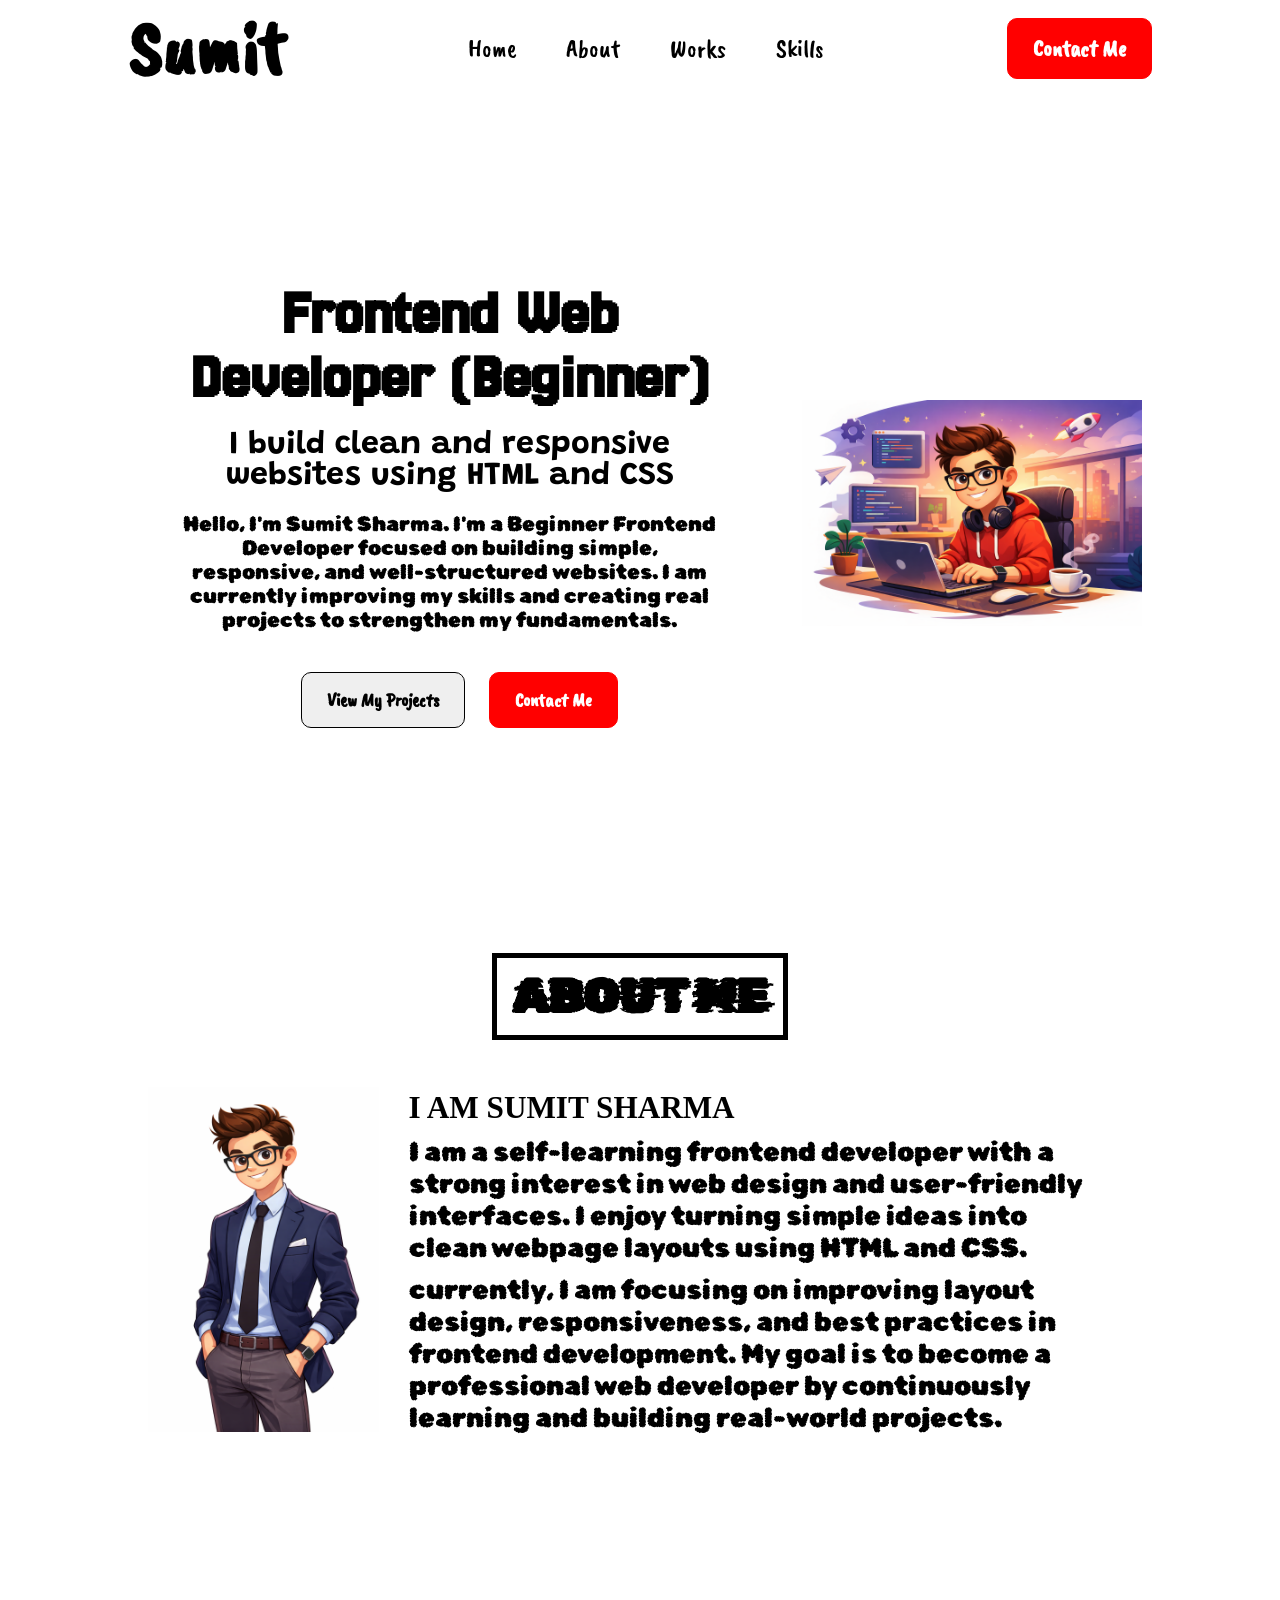
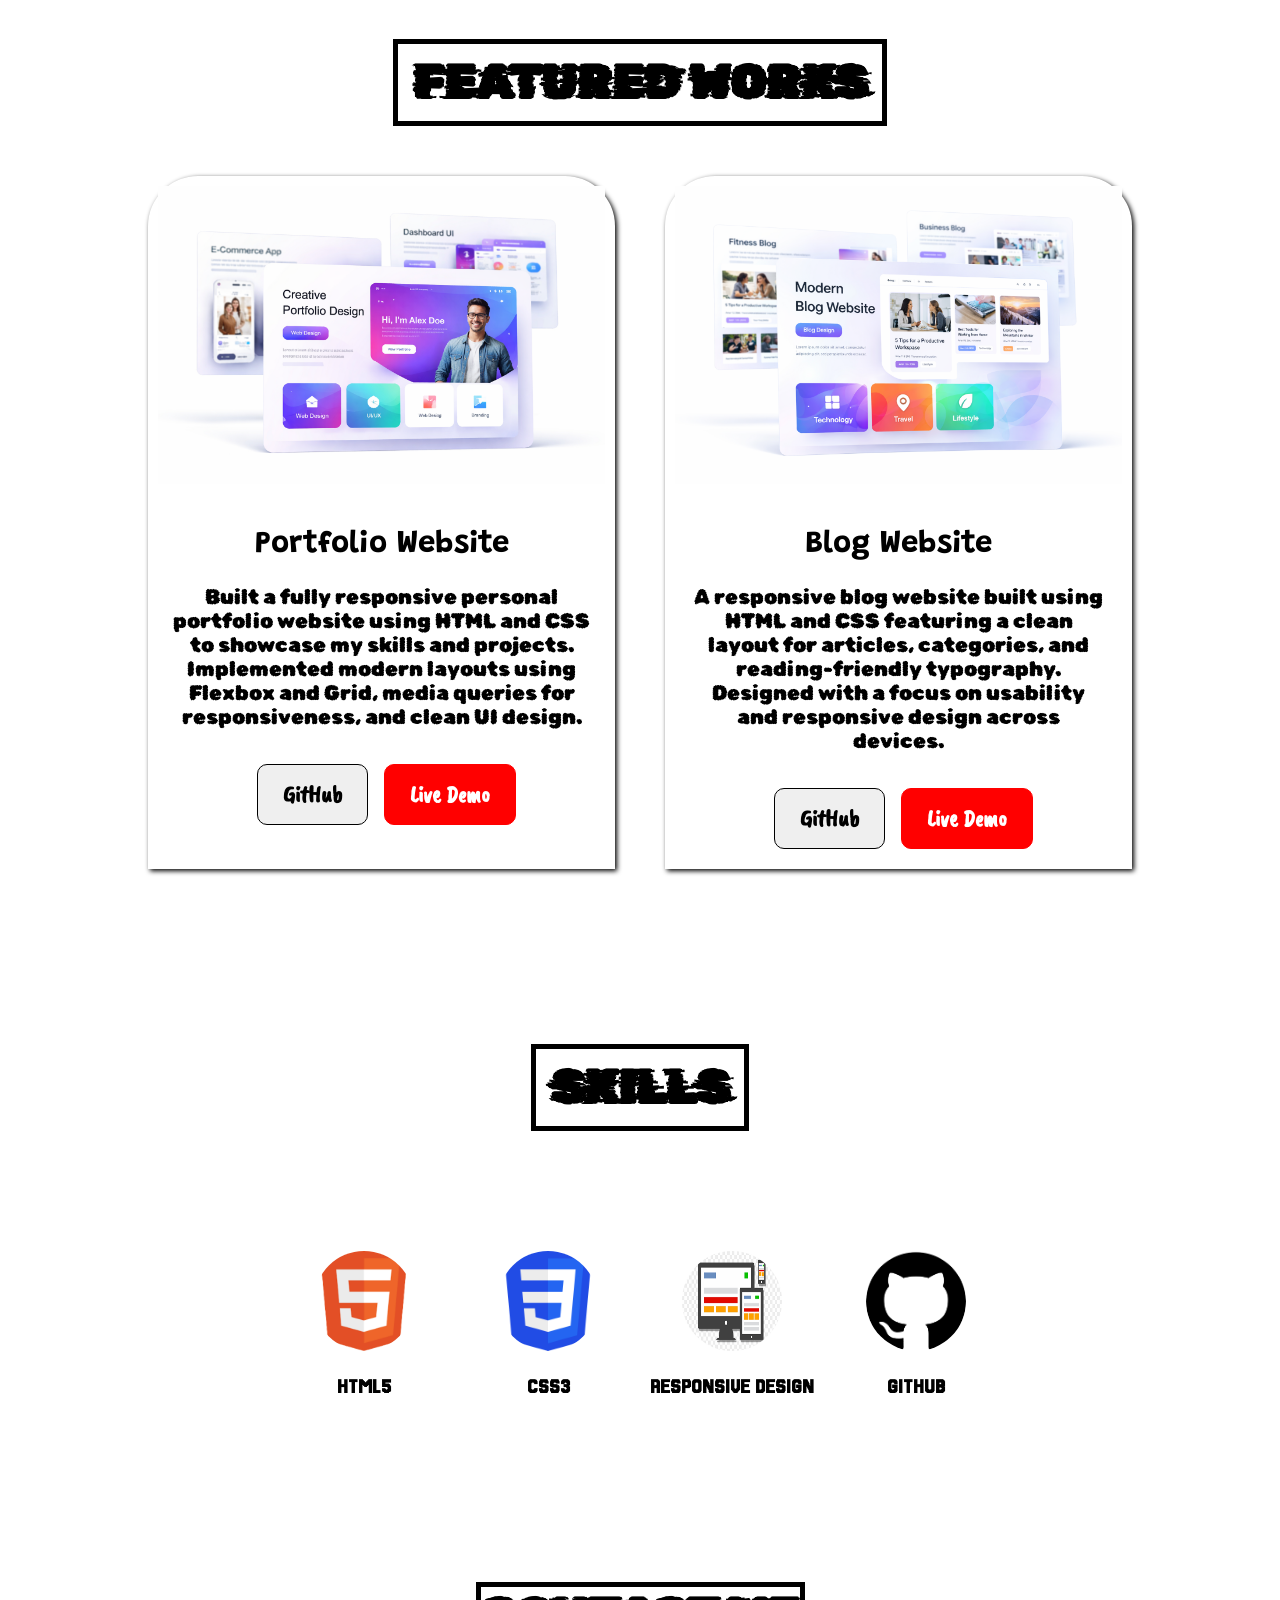
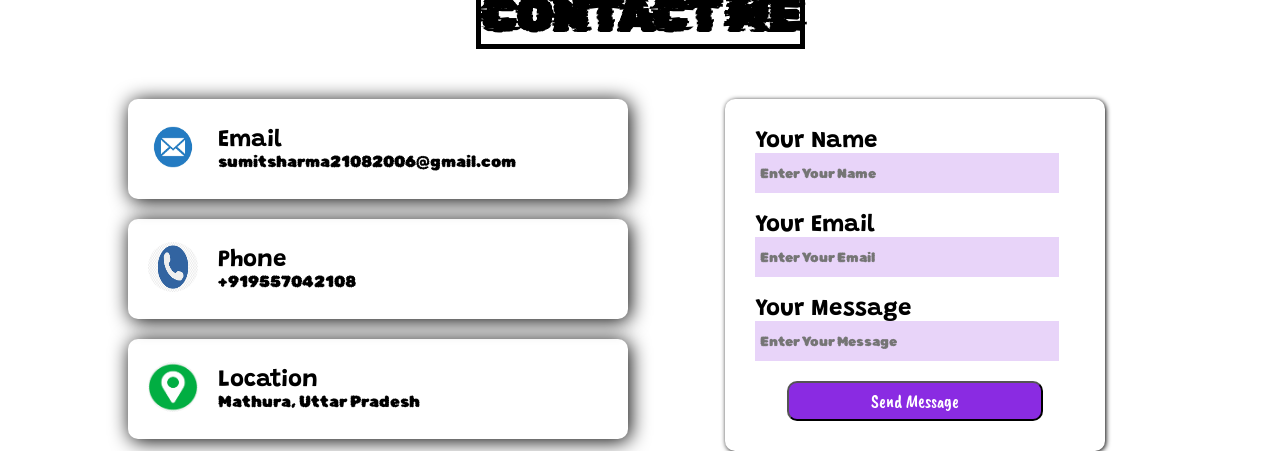
<file: index.html>
<!DOCTYPE html>
<html lang="en">

<head>
    <meta charset="UTF-8">
    <meta name="viewport" content="width=device-width, initial-scale=1.0">
    <title>Portfolio - Sumit Sharma</title>
    <link rel="stylesheet" href="CSS/style.css">
    <style>
        @import url('https://fonts.googleapis.com/css2?family=Caveat+Brush&display=swap');
        @import url('https://fonts.googleapis.com/css2?family=Jersey+25&display=swap');
    </style>
    <style>
        @import url('https://fonts.googleapis.com/css2?family=Grandstander:ital,wght@0,100..900;1,100..900&family=Jersey+25&family=Mansalva&family=Permanent+Marker&family=Rubik+Bubbles&family=Rubik+Glitch&display=swap');
    </style>
</head>

<body>

    <div class="container">
        <!-- NAVBAR -->
        <nav class="navbar">
            <div class="name">Sumit</div>
            <div class="menu">
                <ul>
                    <li><a href="#home">Home</a></li>
                    <li><a href="#about">About</a></li>
                    <li><a href="#work">Works</a></li>
                    <li><a href="#skill">Skills</a></li>
                </ul>
            </div>
            <div class="contact-button"><a href="#contact">Contact Me</a></div>
        </nav>

        <!-- HERO-SECTION -->
        <section class="hero" id="home">
            <div class="text">
                <h1>Frontend Web Developer (Beginner)</h1>
                <h2>I build clean and responsive websites using HTML and CSS</h2>
                <P>Hello, I'm Sumit Sharma. I'm a Beginner Frontend Developer focused on building simple, responsive,
                    and well-structured websites. I am currently improving my skills and creating real projects to
                    strengthen my fundamentals.</P>
                <div class="buttons">
                    <button class="project-button"><a href="#work">View My Projects</a></button>
                    <button class="contact-button"><a href="#contact">Contact Me</a></button>
                </div>
            </div>
            <div class="image"><img src="heroimage.png" alt=""></div>
        </section>

        <!-- ABOUT-SECTION -->
        <section class="about" id="about">
            <div class="about-heading">ABOUT ME</div>
            <div class="about-content">
                <div class="about-image"><img src="aboutimage.png" alt=""></div>
                <div class="about-text">
                    <p class="my-name">I AM SUMIT SHARMA</p>
                    <p class="about-desc">I am a self-learning frontend developer with a strong interest in web design
                        and user-friendly
                        interfaces. I enjoy turning simple ideas into clean webpage layouts using HTML and CSS.</p>
                    <p class="about-desc">currently, I am focusing on improving layout design, responsiveness, and best
                        practices in
                        frontend development. My goal is to become a professional web developer by continuously learning
                        and building real-world projects.</p>
                </div>

            </div>
        </section>

        <!-- PROJECTS-SECTION -->
        <section class="Featured-Work" id="work">
            <div class="Work-Heading">
                FEATURED WORKS
            </div>
            <div class="projects">
                <div class="project-type">
                    <div class="project-image"><img src="portfoliopic.png" alt=""></div>
                    <div class="project-text">
                        <div class="project-heading">
                            <h2>Portfolio Website</h2>
                        </div>
                        <div class="project-description">Built a fully responsive personal portfolio website using HTML
                            and CSS to showcase my skills and projects. Implemented modern layouts using Flexbox and
                            Grid, media queries for responsiveness, and clean UI design.</div>
                        <div class="buttons">
                            <button class="github-button"><a
                                    href="https://github.com/Sumit-00621/Portfolio-Sumit-Sharma.git">GitHub</a></button>
                            <button class="live-demo"><a
                                    href="https://sumit-00621.github.io/Portfolio-Sumit-Sharma/">Live Demo</a></button>
                        </div>
                    </div>

                </div>

                <div class="project-type">
                    <div class="project-image"><img src="blogwebsitepic.png" alt=""></div>
                    <div class="project-text">
                        <div class="project-heading">
                            <h2>Blog Website</h2>
                        </div>
                        <div class="project-description">A responsive blog website built using HTML and CSS featuring a
                            clean layout for articles, categories, and reading-friendly typography. Designed with a
                            focus on usability and responsive design across devices.</div>
                        <div class="buttons">
                            <button class="github-button"><a href="https://github.com/Sumit-00621/Blog-Website.git"
                                    target="_blank">GitHub</a></button>
                            <button class="live-demo"><a href="https://sumit-00621.github.io/Blog-Website/"
                                    target="_blank">Live
                                    Demo</a></button>
                        </div>
                    </div>

                </div>

            </div>
        </section>

        <!-- SKILLS-SECTION -->
        <section class="skills" id="skill">
            <div class="skills-heading">SKILLS</div>
            <div class="skill-type">
                <div class="skills-names">
                    <div class="simage"><img src="htmllogo.png" alt=""></div>
                    <div class="sname">HTML5</div>
                </div>

                <div class="skills-names">
                    <div class="simage"><img src="csslogo.png" alt=""></div>
                    <div class="sname">CSS3</div>
                </div>

                <div class="skills-names">
                    <div class="simage"><img src="responsive.png" alt=""></div>
                    <div class="sname">RESPONSIVE DESIGN</div>
                </div>

                <div class="skills-names">
                    <div class="simage"><img src="github.png" alt=""></div>
                    <div class="sname">GITHUB</div>
                </div>
            </div>
        </section>

        <!-- CONTACT-SECTION -->
        <section class="contact" id="contact">
            <div class="contact-heading">CONTACT ME</div>
            <div class="contact-content">
                <div class="contact-details">

                    <div class="details">
                        <div class="details-logo"><img src="emaillogo.png" alt=""></div>
                        <div class="details-desc">
                            <div class="details-name">Email</div>
                            <div class="details-address">sumitsharma21082006@gmail.com</div>
                        </div>
                    </div>

                    <div class="details">
                        <div class="details-logo"><img src="phonelogo.png" alt=""></div>
                        <div class="details-desc">
                            <div class="details-name">Phone</div>
                            <div class="details-address">+919557042108</div>
                        </div>
                    </div>

                    <div class="details">
                        <div class="details-logo"><img src="locationlogo.png" alt=""></div>
                        <div class="details-desc">
                            <div class="details-name">Location</div>
                            <div class="details-address">Mathura, Uttar Pradesh</div>
                        </div>
                    </div>
                </div>
                <div class="form">
                    <form class="form-start">
                        <div class="form-content">
                            <div class="label">
                                <label for="name">Your Name</label>
                            </div>
                            <div class="label-entry">
                                <input type="text" id="name" name="name" placeholder="Enter Your Name">
                            </div>
                        </div>
                        <div class="form-content">
                            <div class="label">
                                <label for="email">Your Email</label>
                            </div>
                            <div class="label-entry">
                                <input type="email" id="email" name="email" placeholder="Enter Your Email">
                            </div>
                        </div>
                        <div class="form-content">
                            <div class="label">
                                <label for="message">Your Message</label>
                            </div>
                            <div class="label-entry">
                                <input type="text-area" id="message" name="message" placeholder="Enter Your Message">
                            </div>
                        </div>

                        <div class="form-content">
                            <div class="send-message"><button>Send Message</button></div>
                        </div>
                    </form>
                </div>
            </div>
        </section>
    </div>

</body>

</html>
</file>
<file: CSS/style.css>
* {
    padding: 0;
    margin: 0;
    box-sizing: border-box;
    color: black;
    overflow: wrap;
}
html{
    scroll-behavior: smooth;
}

.container {
    background-color: white;
    width: 100%;
    height: 100%;
    display: grid;
    grid-template-columns: repeat(1, 1fr);
    gap: 15vh;
}

/* NAVBAR */
.navbar {
    font-family: "Caveat Brush", cursive;
    font-size: 1.2em;
    color: black;
    display: flex;
    justify-content: space-between;
    width: 80%;
    margin: auto;
    align-items: center;
    gap: 20px;
}

.name {
    font-size: 4em;
    font-weight: bolder;
}

.navbar ul {
    display: flex;
    list-style: none;
    gap: 50px;
    font-size: 1.3em;
    transition: all 0.3s eaes;
}

.navbar ul li:hover {
    transform: scale(1.1);
}

.contact-button {
    font-family: "Caveat Brush", cursive;
    font-size: 1.2em;
    border: 1px solid red;
    background-color: red;
    border-radius: 10px;
    padding: 15px 25px;
    font-weight: bold;
    transition: all 0.3s ease;
}

.contact-button:hover {
    transform: scale(0.8);
}


a {
    text-decoration: none;
    color: black;
}

.contact-button a {
    color: white;
}


/* HERO-SECTION */
.hero {
    display: flex;
    gap: 20px;
    justify-content: center;
    align-items: center;
    width: 80%;
    height: 100%;
    background-color: white;
    margin: auto;
}

.text {
    display: flex;
    flex-direction: column;
    gap: 20px;
    justify-content: center;
    align-items: center;
    padding: 50px;
    text-align: center;
}

.text h1 {
    font-family: "Jersey 25", sans-serif;
    font-size: 4em;
    font-weight: bolder;
}

.text h2 {
    font-family: "Grandstander";
    font-size: 2em;
    font-weight: bolder;
}

.text p {
    font-family: "Rubik Bubbles";
    font-weight: lighter;
    font-size: 1.3em;
}

.project-button {
    font-family: "Caveat Brush", cursive;
    font-size: 1.2em;
    border: 1px solid black;
    padding: 15px 25px;
    font-weight: bold;
    transition: all 0.3s ease-in;
    margin: 20px;
    border-radius: 10px;
}

.project-button:hover {
    transform: scale(0.8);
}

.image {
    padding: 10px;
}

.image img {
    width: 100%;
    transition: all 1s ease;
}

.image img:hover {
    transform: rotate(360deg);
}


/* ABOUT-SECTION */
.about {
    display: flex;
    flex-direction: column;
    gap: 20px;
    align-items: center;
    padding: 20px;
    width: 80%;
    height: 100%;
    margin: auto;
}

.about-heading {
    text-align: center;
    font-family: "Rubik Glitch";
    font-size: 3em;
    font-weight: bolder;
    border: 5px solid black;
    padding: 10px 15px;
}

.about-content {
    display: flex;
    justify-content: space-between;
    align-items: center;
    font-size: 1.3em;

}

.my-name {
    font-family: "Permanent Marker";
    font-size: 1.5em;
    font-weight: bolder;
}

.about-desc {
    font-family: "Rubik Bubbles";
    font-weight: lighter;
    font-size: 1.3em;
}

.about-text {
    padding: 20px;
    transition: all 0.5s ease;
}

.about-text p {
    margin: 10px;
}

.about-text:hover {
    transform: scale(1.1);
}

.about-image img {
    width: 100%;
    transition: all 0.3s ease;
}

.about-image img:hover {
    transform: scale(1.1);
}

/* FEATURED-WORK */
.Featured-Work {
    width: 80%;
    height: 100%;
    display: flex;
    flex-direction: column;
    justify-content: center;
    align-items: center;
    margin: auto;
    gap: 50px;
    padding: 20px;
}

.Work-Heading {
    font-family: "Rubik Glitch";
    text-align: center;
    font-size: 3em;
    font-weight: bold;
    border: 5px solid black;
    padding: 10px 15px;
}

.projects {
    display: grid;
    grid-template-columns: repeat(2, 1fr);
    gap: 50px;
}

.project-type {
    font-size: 1.3em;
    display: flex;
    flex-direction: column;
    /* justify-content: center; */
    align-items: center;
    text-align: center;
    gap: 30px;
    box-shadow: 2px 2px 5px black;
    border-radius: 50px 50px 0px 0px;
    padding: 10px;
}

.project-image {
    width: 100%;
    overflow: hidden;
}

.project-image img {
    width: 100%;
    transition: all 0.8s ease;
}

.project-image img:hover {
    transform: scale(1.1);
}

.project-heading {
    font-family: "Grandstander";
    margin: 10px;
    transition: all 0.3s ease;
}

.project-heading:hover {
    transform: scale(1.1);
}

.project-description {
    font-family: "Rubik Bubbles";
    margin: 10px auto;
    padding: 15px;
}

.github-button {
    font-family: "Caveat Brush", cursive;
    font-size: 1.1em;
    border-radius: 10px;
    border: 1px solid black;
    padding: 15px 25px;
    font-weight: bold;
    transition: all 0.3s ease;
    margin: 10px;
}

.button {
    display: flex;
    gap: 20px;
}

.github-button:hover {
    transform: scale(0.8);
}

.live-demo a {
    color: white;
}

.live-demo {
    font-family: "Caveat Brush", cursive;
    font-size: 1.1em;
    border-radius: 10px;
    border: 1px solid red;
    background-color: red;
    padding: 15px 25px;
    font-weight: bold;
    transition: all 0.3s ease-in;
}

.live-demo:hover {
    transform: scale(0.8);
}

/* SKILLS-SECTION */
.skills {
    display: flex;
    flex-direction: column;
    justify-content: center;
    align-items: center;
    width: 80%;
    height: 100%;
    margin: auto;
    gap: 50px;
}

.skills-heading {
    font-family: "Rubik Glitch";
    font-size: 3em;
    font-weight: bolder;
    text-align: center;
    border: 5px solid black;
    padding: 10px 15px;
    margin: 20px auto;
}

.skill-type {
    display: grid;
    grid-template-columns: repeat(4, 1fr);
    gap: 20px;
    align-items: center;
    margin: 50px auto;
}

.skills-names {
    display: flex;
    flex-direction: column;
    gap: 20px;
    font-size: 1.3em;
    font-weight: bold;
    justify-content: center;
    align-items: center;
    text-align: center;
}

.sname {
    font-family: "Jersey 25", sans-serif;
}

.simage img {
    width: 100px;
    height: 100px;
    border-radius: 80px;
    transition: all 0.3s ease;
}

.simage img:hover {
    transform: scale(1.1);
}

/* CONTACT-SECTION */
.contact {
    display: flex;
    flex-direction: column;
    justify-content: center;
    align-items: center;
    gap: 50px;
    background-repeat: no-repeat;
    background-size: cover;
    background-position: center;
    width: 80%;
    height: 100%;
    margin: auto;
}

.contact-heading {
    text-align: center;
    grid-column-start: 1;
    grid-column-end: 3;
    border: 5px solid black;
    font-family: "Rubik Glitch";
    font-size: 3em;
    font-weight: bolder;
}

.contact-content {
    display: grid;
    grid-template-columns: repeat(2, 1fr);
    gap: 50px;
}

.contact-details {
    display: flex;
    gap: 20px;
    flex-direction: column;
}

.details {
    width: 500px;
    height: 100px;
    align-items: center;
    box-shadow: 2px 2px 20px;
    display: flex;
    gap: 20px;
    transition: all 0.3s ease;
    border-radius: 10px;
    padding: 20px;
}

.details:hover {
    transform: scale(1.1);
}

.details-logo {
    overflow: hidden;
}

.details-logo img {
    height: 50px;
    width: 50px;
    border-radius: 50px;
}

.details-name {
    font-family: "Grandstander";
    font-weight: bolder;
    font-size: 1.5em;
}

.details-address {
    font-family: "Rubik Bubbles";
}

.form {
    display: flex;
    flex-direction: column;
    justify-content: center;
    box-shadow: 1px 1px 5px;
    border-radius: 10px;
    width: 80%;
    padding: 30px;
    margin: auto;
}

.form-start {
    display: flex;
    flex-direction: column;
    gap: 20px;
}

.label {
    font-family: "Grandstander";
    font-size: 1.5em;
    font-weight: bolder;
}

.label-entry input {
    border: none;
    padding: 5px;
    background-color: rgb(138, 43, 226, .2);
    width: 95%;
    height: 40px;
    font-family: "Rubik Bubbles";
}

.send-message {
    width: 80%;
    margin: auto;
}

.send-message button {
    font-family: "Caveat Brush", cursive;
    font-size: 1.1em;
    width: 100%;
    height: 40px;
    border-radius: 10px;
    background-color: blueviolet;
    color: white;
    transition: all 0.3s ease;
}

.send-message button:hover {
    transform: scale(0.8);
}

@media(max-width:960px) {
    .navbar {
        flex-direction: column;
    }

    .navbar ul {
        flex-direction: column;
        gap: 5px;
    }

    .hero {
        flex-direction: column-reverse;
        font-size: 0.8em;
    }

    .about-content {
        flex-direction: column;
    }

    .about {
        font-size: 0.8em;
    }

    .projects {
        grid-template-columns: repeat(1, 1fr);
    }

    .skill-type {
        grid-template-columns: repeat(3, 1fr);
    }

    .contact-content {
        grid-template-columns: repeat(1, 1fr);
    }
}


@media (max-width:600px) {
    .skill-type {
        grid-template-columns: repeat(2, 1fr);
    }
}
</file>
